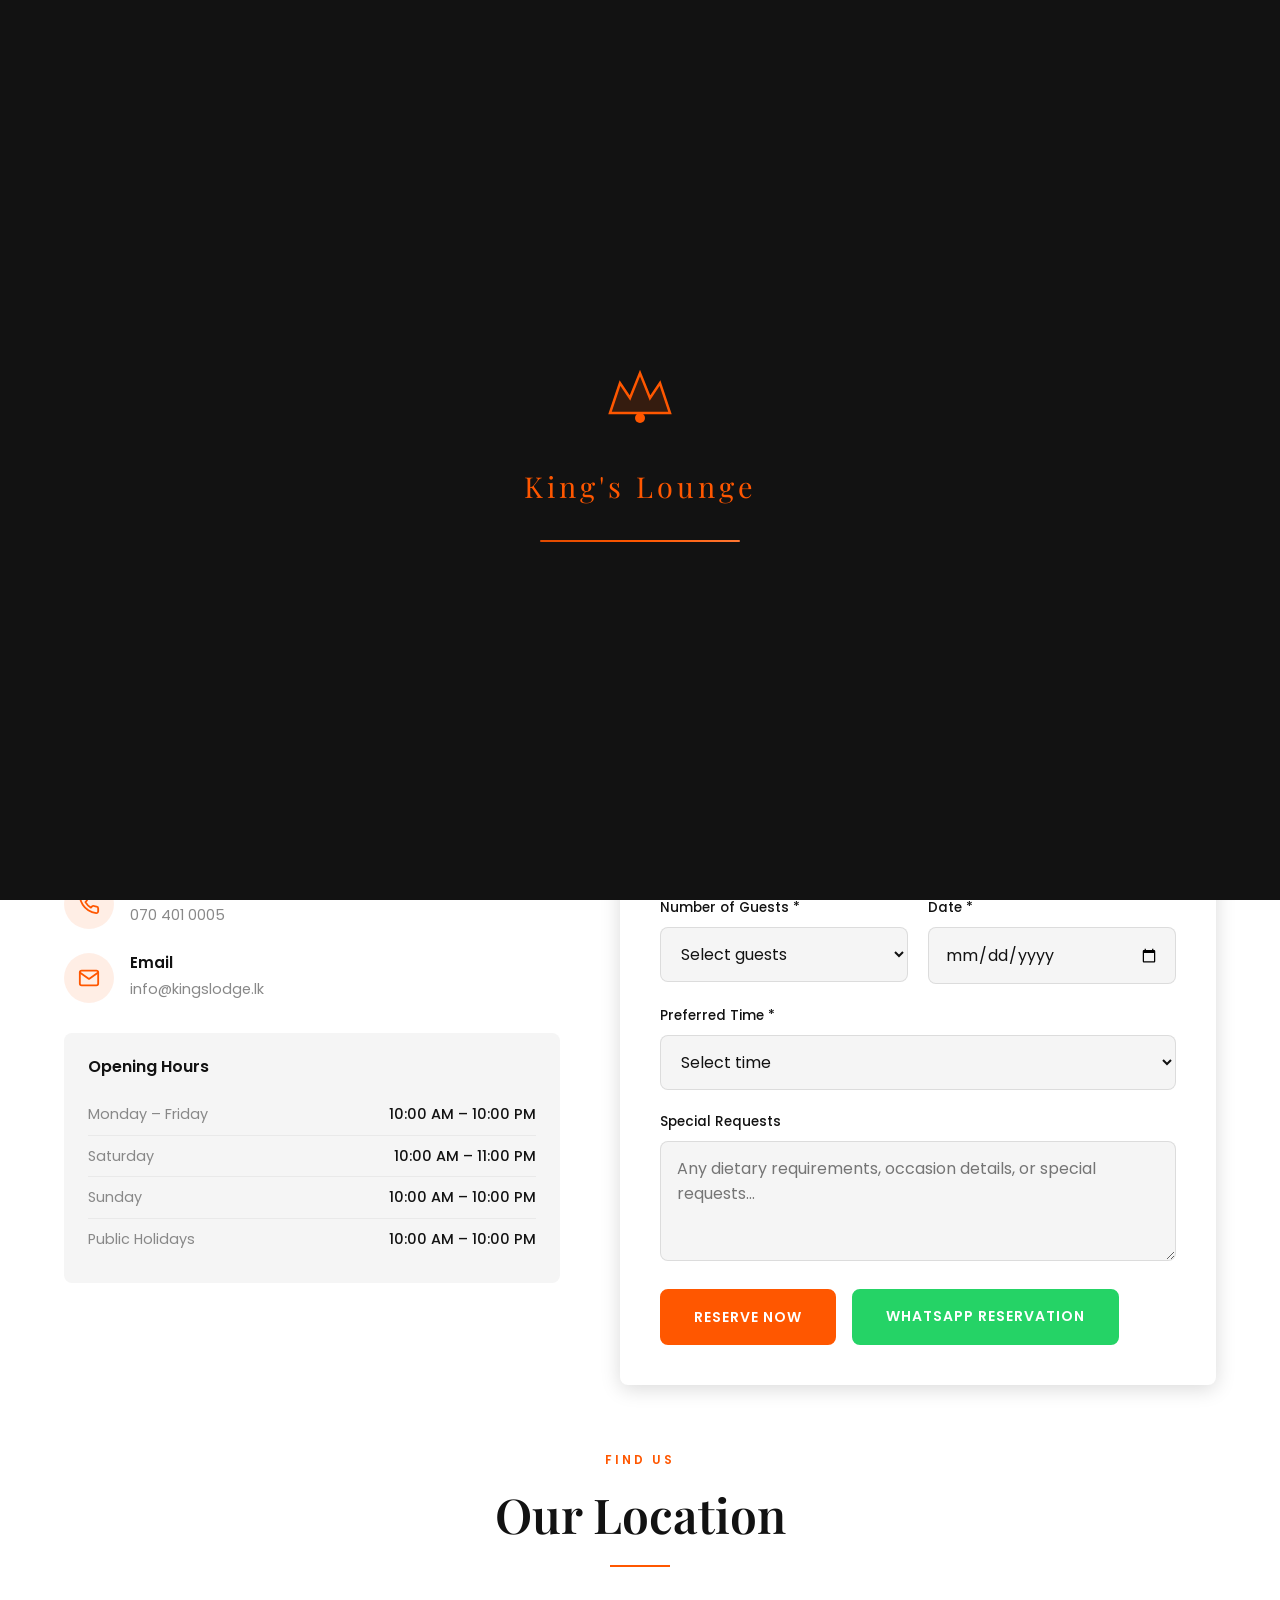
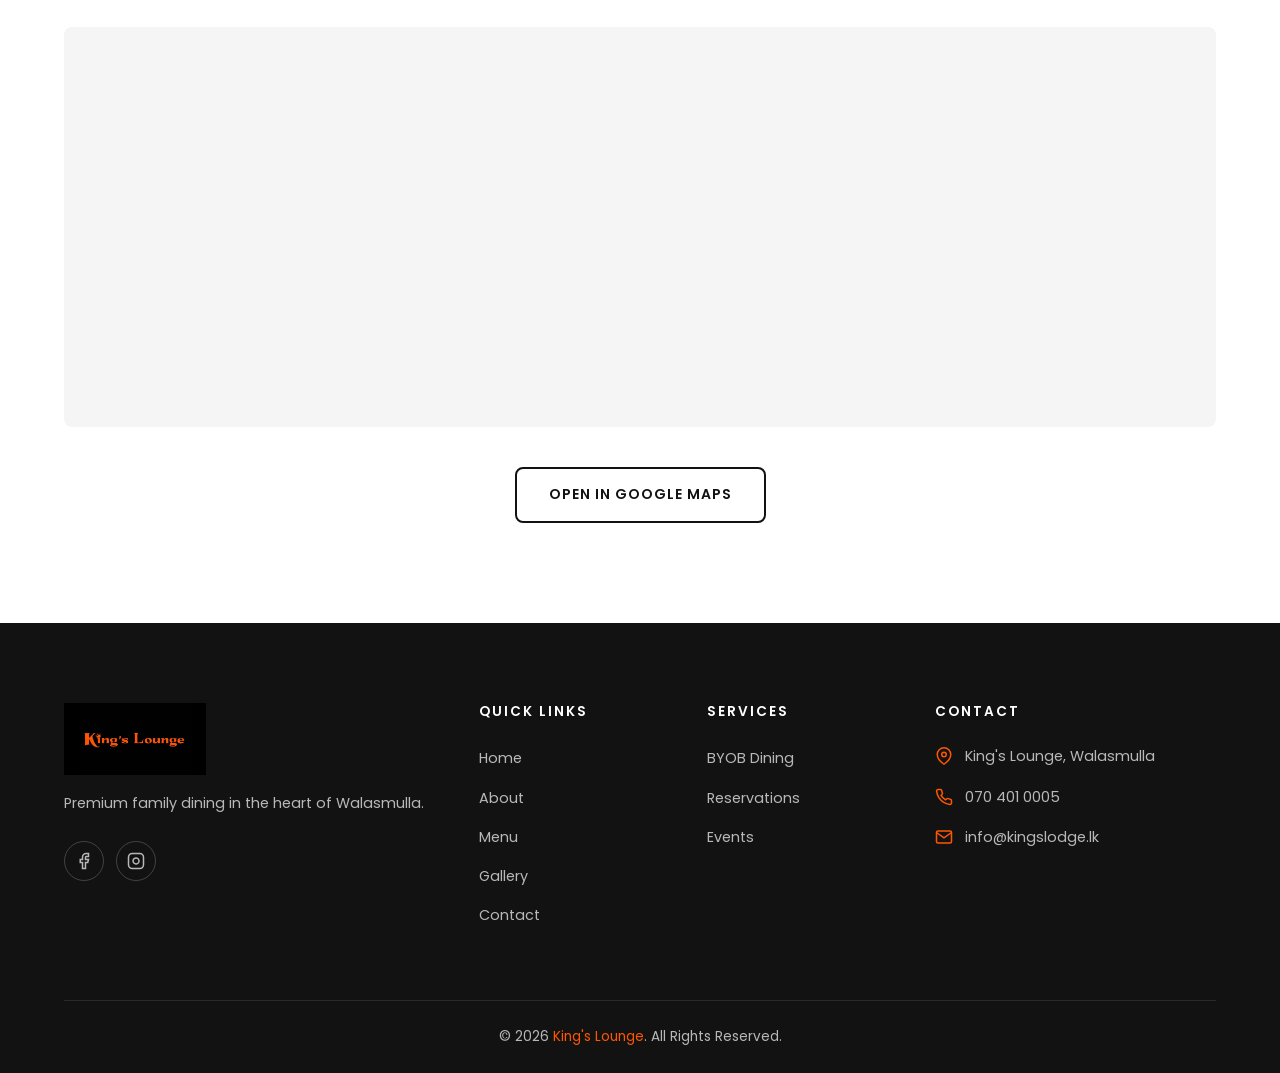
<file: contact.html>
<!DOCTYPE html>
<html lang="en">
<head>
  <meta charset="UTF-8">
  <meta name="viewport" content="width=device-width, initial-scale=1.0">
  <meta name="description" content="Contact King's Lounge in Walasmulla for reservations, events, and inquiries. Call 070 401 0005 or book online. Open daily 10 AM – 10 PM.">
  <meta property="og:title" content="Contact & Reservations | King's Lounge Walasmulla">
  <meta property="og:description" content="Reserve your table at King's Lounge. Contact us for dining, events, and BYOB experiences in Walasmulla.">
  <meta property="og:type" content="website">
  <title>Contact & Reservations | King's Lounge — Walasmulla, Sri Lanka</title>
  <link rel="preconnect" href="https://fonts.googleapis.com">
  <link rel="preconnect" href="https://fonts.gstatic.com" crossorigin>
  <link href="https://fonts.googleapis.com/css2?family=Playfair+Display:wght@400;600;700&family=Poppins:wght@300;400;500;600;700&display=swap" rel="stylesheet">
  <link rel="stylesheet" href="css/style.css">
  <link rel="stylesheet" href="css/responsive.css">
  <link rel="icon" type="image/svg+xml" href="assets/icons/favicon.svg">
</head>
<body>

  <div class="loader" aria-hidden="true">
    <div class="loader-crown"><svg viewBox="0 0 64 64" fill="none"><path d="M8 44L16 20L24 32L32 12L40 32L48 20L56 44H8Z" stroke="#FF5700" stroke-width="2" fill="rgba(255,87,0,0.15)"/><circle cx="32" cy="48" r="4" fill="#FF5700"/></svg></div>
    <p class="loader-text"><span class="brand-highlight">King's Lounge</span></p>
    <div class="loader-bar"><div class="loader-bar-fill"></div></div>
  </div>

  <div class="promo-modal" id="promo-modal" aria-hidden="true" role="dialog" aria-modal="true" aria-label="Current promotion">
    <div class="promo-modal-backdrop" data-promo-close tabindex="-1"></div>
    <div class="promo-modal-content">
      <button type="button" class="promo-modal-close" aria-label="Close promotion" data-promo-close>&times;</button>
      <img src="assets/images/promo.jpg" alt="King's Lounge promotion" class="promo-modal-image" loading="eager">
    </div>
  </div>

  <nav class="navbar scrolled" role="navigation" aria-label="Main navigation">
    <div class="container">
      <a href="index.html" class="nav-logo" aria-label="King's Lounge Home"><img src="assets/images/kigs%20lodge%20logo.png" alt="King's Lounge" class="nav-logo-img"><span class="nav-logo-text">King's <span>Lounge</span></span></a>
      <div class="nav-links">
        <a href="index.html">Home</a><a href="about.html">About</a><a href="menu.html">Menu</a><a href="gallery.html">Gallery</a><a href="contact.html" class="active">Contact</a><a href="contact.html" class="nav-cta">Reserve</a>
      </div>
      <button class="hamburger" aria-label="Toggle menu"><span></span><span></span><span></span></button>
    </div>
  </nav>

  <div class="mobile-menu"><a href="index.html">Home</a><a href="about.html">About</a><a href="menu.html">Menu</a><a href="gallery.html">Gallery</a><a href="contact.html" class="active">Contact</a><a href="contact.html">Reserve Table</a></div>

  <main>
    <header class="page-hero">
      <div class="hero-bg" style="background-image: url('https://images.unsplash.com/photo-1559339352-11d035aa65de?w=1920&q=80');"></div>
      <div class="hero-overlay"></div>
      <div class="page-hero-content">
        <h1 class="page-hero-title">Contact & Reservations</h1>
        <p class="page-hero-breadcrumb"><a href="index.html">Home</a> / Contact</p>
      </div>
    </header>

    <section class="section">
      <div class="container">
        <div class="contact-page-grid">
          <div class="contact-details reveal-left">
            <span class="section-label">Get In Touch</span>
            <h2>We'd Love to Hear From You</h2>
            <div class="gold-line left"></div>
            <p>Whether you're planning a family dinner, a special celebration, or a corporate event, our team is ready to help make your experience at <span class="brand-highlight">King's Lounge</span> unforgettable.</p>

            <div class="contact-detail-item">
              <div class="contact-detail-icon"><svg viewBox="0 0 24 24" fill="none" stroke-width="2" stroke-linecap="round" stroke-linejoin="round"><path d="M21 10c0 7-9 13-9 13s-9-6-9-13a9 9 0 0 1 18 0z"/><circle cx="12" cy="10" r="3"/></svg></div>
              <div class="contact-detail-text"><h4>Address</h4><p>King's Lounge, Walasmulla<br>Southern Province, Sri Lanka</p></div>
            </div>

            <div class="contact-detail-item">
              <div class="contact-detail-icon"><svg viewBox="0 0 24 24" fill="none" stroke-width="2" stroke-linecap="round" stroke-linejoin="round"><path d="M22 16.92v3a2 2 0 0 1-2.18 2 19.79 19.79 0 0 1-8.63-3.07 19.5 19.5 0 0 1-6-6 19.79 19.79 0 0 1-3.07-8.67A2 2 0 0 1 4.11 2h3a2 2 0 0 1 2 1.72c.127.96.361 1.903.7 2.81a2 2 0 0 1-.45 2.11L8.09 9.91a16 16 0 0 0 6 6l1.27-1.27a2 2 0 0 1 2.11-.45c.907.339 1.85.573 2.81.7A2 2 0 0 1 22 16.92z"/></svg></div>
              <div class="contact-detail-text"><h4>Phone</h4><p><a href="tel:+94704010005">070 401 0005</a></p></div>
            </div>

            <div class="contact-detail-item">
              <div class="contact-detail-icon"><svg viewBox="0 0 24 24" fill="none" stroke-width="2" stroke-linecap="round" stroke-linejoin="round"><path d="M4 4h16c1.1 0 2 .9 2 2v12c0 1.1-.9 2-2 2H4c-1.1 0-2-.9-2-2V6c0-1.1.9-2 2-2z"/><polyline points="22,6 12,13 2,6"/></svg></div>
              <div class="contact-detail-text"><h4>Email</h4><p><a href="mailto:info@kingslodge.lk">info@kingslodge.lk</a></p></div>
            </div>

            <div class="opening-hours">
              <h4>Opening Hours</h4>
              <div class="hours-row"><span>Monday – Friday</span><span>10:00 AM – 10:00 PM</span></div>
              <div class="hours-row"><span>Saturday</span><span>10:00 AM – 11:00 PM</span></div>
              <div class="hours-row"><span>Sunday</span><span>10:00 AM – 10:00 PM</span></div>
              <div class="hours-row"><span>Public Holidays</span><span>10:00 AM – 10:00 PM</span></div>
            </div>
          </div>

          <div class="contact-form-wrapper reveal-right">
            <h3>Make a Reservation</h3>
            <p>Fill in the details below and we'll confirm your booking shortly.</p>

            <div class="form-success" role="alert">Thank you! Your reservation request has been received. We'll contact you shortly to confirm.</div>

            <form id="reservation-form" novalidate>
              <div class="form-row">
                <div class="form-group">
                  <label for="name">Full Name *</label>
                  <input type="text" id="name" name="name" required placeholder="Your full name" autocomplete="name">
                </div>
                <div class="form-group">
                  <label for="phone">Phone Number *</label>
                  <input type="tel" id="phone" name="phone" required placeholder="070 401 0005" autocomplete="tel">
                </div>
              </div>
              <div class="form-group">
                <label for="email">Email Address *</label>
                <input type="email" id="email" name="email" required placeholder="your@email.com" autocomplete="email">
              </div>
              <div class="form-row">
                <div class="form-group">
                  <label for="guests">Number of Guests *</label>
                  <select id="guests" name="guests" required>
                    <option value="">Select guests</option>
                    <option value="1">1 Guest</option>
                    <option value="2">2 Guests</option>
                    <option value="3">3 Guests</option>
                    <option value="4">4 Guests</option>
                    <option value="5">5 Guests</option>
                    <option value="6">6 Guests</option>
                    <option value="7">7 Guests</option>
                    <option value="8">8 Guests</option>
                    <option value="8+">8+ Guests (Event)</option>
                  </select>
                </div>
                <div class="form-group">
                  <label for="date">Date *</label>
                  <input type="date" id="date" name="date" required>
                </div>
              </div>
              <div class="form-group">
                <label for="time">Preferred Time *</label>
                <select id="time" name="time" required>
                  <option value="">Select time</option>
                  <option value="10:30 AM">10:30 AM</option>
                  <option value="12:00 PM">12:00 PM</option>
                  <option value="01:00 PM">01:00 PM</option>
                  <option value="02:00 PM">02:00 PM</option>
                  <option value="06:00 PM">06:00 PM</option>
                  <option value="07:00 PM">07:00 PM</option>
                  <option value="08:00 PM">08:00 PM</option>
                  <option value="09:00 PM">09:00 PM</option>
                </select>
              </div>
              <div class="form-group">
                <label for="message">Special Requests</label>
                <textarea id="message" name="message" placeholder="Any dietary requirements, occasion details, or special requests..."></textarea>
              </div>
              <div class="form-buttons">
                <button type="submit" class="btn btn-primary">Reserve Now</button>
                <a href="#" class="btn btn-whatsapp btn-whatsapp-submit whatsapp-reserve-btn" target="_blank" rel="noopener noreferrer">WhatsApp Reservation</a>
              </div>
            </form>
          </div>
        </div>

        <!-- Map -->
        <div class="map-section reveal">
          <div class="section-header">
            <span class="section-label">Find Us</span>
            <h2 class="section-title">Our Location</h2>
            <div class="gold-line"></div>
          </div>
          <div class="map-container">
            <iframe
              src="https://maps.google.com/maps?q=6.1578038,80.7050714&hl=en&z=16&output=embed"
              title="King's Lounge location on Google Maps"
              loading="lazy"
              referrerpolicy="no-referrer-when-downgrade"
              allowfullscreen>
            </iframe>
          </div>
          <p class="text-center mt-40">
            <a href="https://maps.app.goo.gl/mCuZmek6pZs686do9" class="btn btn-outline-dark" target="_blank" rel="noopener noreferrer">Open in Google Maps</a>
          </p>
        </div>
      </div>
    </section>
  </main>

  <footer class="footer">
    <div class="container">
      <div class="footer-grid">
        <div class="footer-brand"><img src="assets/images/kigs%20lodge%20logo.png" alt="King's Lounge" class="footer-logo-img" width="160" height="56"><p>Premium family dining in the heart of Walasmulla.</p><div class="footer-social"><a href="#" aria-label="Facebook"><svg viewBox="0 0 24 24" stroke-width="2"><path d="M18 2h-3a5 5 0 0 0-5 5v3H7v4h3v8h4v-8h3l1-4h-4V7a1 1 0 0 1 1-1h3z"/></svg></a><a href="#" aria-label="Instagram"><svg viewBox="0 0 24 24" stroke-width="2"><rect x="2" y="2" width="20" height="20" rx="5" ry="5"/><path d="M16 11.37A4 4 0 1 1 12.63 8 4 4 0 0 1 16 11.37z"/></svg></a></div></div>
        <div><h4>Quick Links</h4><ul class="footer-links"><li><a href="index.html">Home</a></li><li><a href="about.html">About</a></li><li><a href="menu.html">Menu</a></li><li><a href="gallery.html">Gallery</a></li><li><a href="contact.html">Contact</a></li></ul></div>
        <div><h4>Services</h4><ul class="footer-links"><li><a href="index.html#byob">BYOB Dining</a></li><li><a href="contact.html">Reservations</a></li><li><a href="contact.html">Events</a></li></ul></div>
        <div><h4>Contact</h4><ul class="footer-contact"><li><svg viewBox="0 0 24 24" fill="none" stroke-width="2"><path d="M21 10c0 7-9 13-9 13s-9-6-9-13a9 9 0 0 1 18 0z"/><circle cx="12" cy="10" r="3"/></svg>King's Lounge, Walasmulla</li><li><svg viewBox="0 0 24 24" fill="none" stroke-width="2"><path d="M22 16.92v3a2 2 0 0 1-2.18 2 19.79 19.79 0 0 1-8.63-3.07 19.5 19.5 0 0 1-6-6 19.79 19.79 0 0 1-3.07-8.67A2 2 0 0 1 4.11 2h3a2 2 0 0 1 2 1.72c.127.96.361 1.903.7 2.81a2 2 0 0 1-.45 2.11L8.09 9.91a16 16 0 0 0 6 6l1.27-1.27a2 2 0 0 1 2.11-.45c.907.339 1.85.573 2.81.7A2 2 0 0 1 22 16.92z"/></svg>070 401 0005</li><li><svg viewBox="0 0 24 24" fill="none" stroke-width="2"><path d="M4 4h16c1.1 0 2 .9 2 2v12c0 1.1-.9 2-2 2H4c-1.1 0-2-.9-2-2V6c0-1.1.9-2 2-2z"/><polyline points="22,6 12,13 2,6"/></svg>info@kingslodge.lk</li></ul></div>
      </div>
      <div class="footer-bottom"><p>&copy; 2026 <span class="brand-highlight">King's Lounge</span>. All Rights Reserved.</p></div>
    </div>
  </footer>

  <button class="back-to-top" aria-label="Back to top"><svg viewBox="0 0 24 24" fill="none" stroke-width="2"><polyline points="18 15 12 9 6 15"/></svg></button>
  <a href="https://wa.me/94704010005?text=Hello%20King's%20Lounge!%20I'd%20like%20to%20make%20a%20reservation." class="whatsapp-float" target="_blank" rel="noopener noreferrer" aria-label="WhatsApp"><svg viewBox="0 0 24 24"><path d="M17.472 14.382c-.297-.149-1.758-.867-2.03-.967-.273-.099-.471-.148-.67.15-.197.297-.767.966-.94 1.164-.173.199-.347.223-.644.075-.297-.15-1.255-.463-2.39-1.475-.883-.788-1.48-1.761-1.653-2.059-.173-.297-.018-.458.13-.606.134-.133.298-.347.446-.52.149-.174.198-.298.298-.497.099-.198.05-.371-.025-.52-.075-.149-.669-1.612-.916-2.207-.242-.579-.487-.5-.669-.51-.173-.008-.371-.01-.57-.01-.198 0-.52.074-.792.372-.272.297-1.04 1.016-1.04 2.479 0 1.462 1.065 2.875 1.213 3.074.149.198 2.096 3.2 5.077 4.487.709.306 1.262.489 1.694.625.712.227 1.36.195 1.871.118.571-.085 1.758-.719 2.006-1.413.248-.694.248-1.289.173-1.413-.074-.124-.272-.198-.57-.347m-5.421 7.403h-.004a9.87 9.87 0 01-5.031-1.378l-.361-.214-3.741.982.998-3.648-.235-.374a9.86 9.86 0 01-1.51-5.26c.001-5.45 4.436-9.884 9.888-9.884 2.64 0 5.122 1.03 6.988 2.898a9.825 9.825 0 012.893 6.994c-.003 5.45-4.435 9.884-9.884 9.884m8.413-18.297A11.815 11.815 0 0012.05 0C5.495 0 .16 5.335.157 11.892c0 2.096.547 4.142 1.588 5.945L.057 24l6.305-1.654a11.882 11.882 0 005.683 1.448h.005c6.554 0 11.89-5.335 11.893-11.893a11.821 11.821 0 00-3.48-8.413z"/></svg></a>

  <script src="js/main.js" defer></script>
</body>
</html>
</file>
<file: css/style.css>
/* ============================================
   King's Lounge — Main Stylesheet
   Premium Restaurant Website
   ============================================ */

/* --- CSS Variables --- */
:root {
  --color-charcoal: #121212;
  --color-orange: #FF5700;
  --color-orange-light: #FF7733;
  --color-orange-dark: #E04A00;
  --color-gold: var(--color-orange);
  --color-gold-light: var(--color-orange-light);
  --color-gold-dark: var(--color-orange-dark);
  --color-white: #FFFFFF;
  --color-light-gray: #F5F5F5;
  --color-gray: #888888;
  --color-gray-dark: #2A2A2A;
  --color-overlay: rgba(18, 18, 18, 0.75);

  --font-heading: 'Playfair Display', Georgia, serif;
  --font-body: 'Poppins', sans-serif;

  --transition: 0.3s cubic-bezier(0.4, 0, 0.2, 1);
  --transition-slow: 0.6s cubic-bezier(0.4, 0, 0.2, 1);

  --shadow-sm: 0 2px 8px rgba(0, 0, 0, 0.1);
  --shadow-md: 0 4px 20px rgba(0, 0, 0, 0.15);
  --shadow-lg: 0 8px 40px rgba(0, 0, 0, 0.25);
  --shadow-gold: 0 4px 20px rgba(255, 87, 0, 0.35);

  --nav-height: 80px;
  --section-padding: 100px;
  --container-max: 1200px;
  --border-radius: 8px;
}

/* --- Reset & Base --- */
*,
*::before,
*::after {
  margin: 0;
  padding: 0;
  box-sizing: border-box;
}

html {
  scroll-behavior: smooth;
  font-size: 16px;
}

body {
  font-family: var(--font-body);
  font-weight: 400;
  line-height: 1.7;
  color: var(--color-charcoal);
  background-color: var(--color-white);
  overflow-x: hidden;
  -webkit-font-smoothing: antialiased;
}

body.no-scroll {
  overflow: hidden;
}

img {
  max-width: 100%;
  height: auto;
  display: block;
}

a {
  text-decoration: none;
  color: inherit;
  transition: color var(--transition);
}

ul {
  list-style: none;
}

button {
  cursor: pointer;
  border: none;
  background: none;
  font-family: inherit;
}

input,
textarea,
select {
  font-family: inherit;
  font-size: inherit;
}

h1, h2, h3, h4, h5, h6 {
  font-family: var(--font-heading);
  font-weight: 600;
  line-height: 1.3;
}

.container {
  width: 100%;
  max-width: var(--container-max);
  margin: 0 auto;
  padding: 0 24px;
}

.section {
  padding: var(--section-padding) 0;
}

.section-header {
  text-align: center;
  margin-bottom: 60px;
}

.section-label {
  display: inline-block;
  font-size: 0.75rem;
  font-weight: 600;
  letter-spacing: 3px;
  text-transform: uppercase;
  color: var(--color-gold);
  margin-bottom: 12px;
}

.section-title {
  font-size: clamp(2rem, 4vw, 3rem);
  color: var(--color-charcoal);
  margin-bottom: 16px;
}

.section-title.light {
  color: var(--color-white);
}

.section-subtitle {
  font-size: 1.05rem;
  color: var(--color-gray);
  max-width: 600px;
  margin: 0 auto;
}

.section-subtitle.light {
  color: rgba(255, 255, 255, 0.7);
}

.gold-line {
  width: 60px;
  height: 2px;
  background: var(--color-gold);
  margin: 20px auto;
}

.gold-line.left {
  margin: 20px 0;
}

/* --- Buttons --- */
.btn {
  display: inline-flex;
  align-items: center;
  justify-content: center;
  gap: 8px;
  padding: 14px 32px;
  font-size: 0.875rem;
  font-weight: 600;
  letter-spacing: 1px;
  text-transform: uppercase;
  border-radius: var(--border-radius);
  transition: all var(--transition);
  cursor: pointer;
  border: 2px solid transparent;
}

.btn-primary {
  background: var(--color-orange);
  color: var(--color-white);
  border-color: var(--color-orange);
}

.btn-primary:hover {
  background: var(--color-orange-light);
  border-color: var(--color-orange-light);
  transform: translateY(-2px);
  box-shadow: var(--shadow-gold);
}

.btn-outline {
  background: transparent;
  color: var(--color-white);
  border-color: var(--color-white);
}

.btn-outline:hover {
  background: var(--color-white);
  color: var(--color-charcoal);
  transform: translateY(-2px);
}

.btn-outline-dark {
  background: transparent;
  color: var(--color-charcoal);
  border-color: var(--color-charcoal);
}

.btn-outline-dark:hover {
  background: var(--color-charcoal);
  color: var(--color-white);
  transform: translateY(-2px);
}

.btn-whatsapp {
  background: #25D366;
  color: var(--color-white);
  border-color: #25D366;
}

.btn-whatsapp:hover {
  background: #1EBE5A;
  border-color: #1EBE5A;
  transform: translateY(-2px);
  box-shadow: 0 4px 20px rgba(37, 211, 102, 0.4);
}

.btn-group {
  display: flex;
  flex-wrap: wrap;
  gap: 16px;
  justify-content: center;
}

/* --- Loading Screen --- */
.loader {
  position: fixed;
  inset: 0;
  z-index: 10000;
  background: var(--color-charcoal);
  display: flex;
  flex-direction: column;
  align-items: center;
  justify-content: center;
  transition: opacity 0.8s ease, visibility 0.8s ease;
}

.loader.hidden {
  opacity: 0;
  visibility: hidden;
  pointer-events: none;
}

.loader-crown {
  width: 80px;
  height: 80px;
  margin-bottom: 24px;
  animation: crownPulse 2s ease-in-out infinite;
}

.loader-crown svg {
  width: 100%;
  height: 100%;
}

.loader-text {
  font-family: var(--font-heading);
  font-size: 1.8rem;
  color: var(--color-gold);
  letter-spacing: 4px;
  animation: fadeInUp 1s ease forwards;
}

.loader-bar {
  width: 200px;
  height: 2px;
  background: var(--color-gray-dark);
  margin-top: 30px;
  border-radius: 2px;
  overflow: hidden;
}

.loader-bar-fill {
  height: 100%;
  width: 0;
  background: linear-gradient(90deg, var(--color-gold-dark), var(--color-gold), var(--color-gold-light));
  animation: loadBar 2s ease forwards;
}

@keyframes crownPulse {
  0%, 100% { transform: scale(1); opacity: 1; }
  50% { transform: scale(1.1); opacity: 0.8; }
}

@keyframes loadBar {
  to { width: 100%; }
}

@keyframes fadeInUp {
  from { opacity: 0; transform: translateY(20px); }
  to { opacity: 1; transform: translateY(0); }
}

/* --- Navigation --- */
.navbar {
  position: fixed;
  top: 0;
  left: 0;
  width: 100%;
  height: var(--nav-height);
  z-index: 1000;
  display: flex;
  align-items: center;
  transition: background var(--transition), box-shadow var(--transition), backdrop-filter var(--transition);
}

.navbar.transparent {
  background: transparent;
}

.navbar.scrolled {
  background: rgba(18, 18, 18, 0.95);
  backdrop-filter: blur(10px);
  box-shadow: var(--shadow-md);
}

.navbar .container {
  display: flex;
  align-items: center;
  justify-content: space-between;
}

.nav-logo {
  display: flex;
  align-items: center;
  gap: 12px;
  z-index: 1001;
}

.nav-logo-icon,
.nav-logo-img {
  height: 44px;
  width: auto;
  max-width: 200px;
  object-fit: contain;
  flex-shrink: 0;
}

.nav-logo .nav-logo-img + .nav-logo-text {
  display: none;
}

.footer-logo-img {
  height: 72px;
  width: auto;
  max-width: 260px;
  object-fit: contain;
  margin-bottom: 16px;
  display: block;
}

.nav-logo-text {
  font-family: var(--font-heading);
  font-size: 1.4rem;
  font-weight: 700;
  color: var(--color-white);
  letter-spacing: 1px;
}

.nav-logo-text span {
  color: var(--color-gold);
}

.nav-links {
  display: flex;
  align-items: center;
  gap: 36px;
}

.nav-links a {
  font-size: 0.85rem;
  font-weight: 500;
  letter-spacing: 1px;
  text-transform: uppercase;
  color: rgba(255, 255, 255, 0.85);
  position: relative;
  padding: 4px 0;
}

.nav-links a::after {
  content: '';
  position: absolute;
  bottom: 0;
  left: 0;
  width: 0;
  height: 2px;
  background: var(--color-gold);
  transition: width var(--transition);
}

.nav-links a:hover,
.nav-links a.active {
  color: var(--color-gold);
}

.nav-links a:hover::after,
.nav-links a.active::after {
  width: 100%;
}

.nav-cta {
  padding: 10px 24px !important;
  background: var(--color-orange);
  color: var(--color-white) !important;
  border-radius: var(--border-radius);
  font-weight: 600 !important;
}

.nav-cta::after {
  display: none !important;
}

.nav-cta:hover {
  background: var(--color-orange-light) !important;
  color: var(--color-white) !important;
}

/* Hamburger */
.hamburger {
  display: none;
  flex-direction: column;
  justify-content: center;
  gap: 6px;
  width: 32px;
  height: 32px;
  z-index: 1001;
  cursor: pointer;
}

.hamburger span {
  display: block;
  width: 100%;
  height: 2px;
  background: var(--color-white);
  transition: all var(--transition);
  transform-origin: center;
}

.hamburger.active span:nth-child(1) {
  transform: translateY(8px) rotate(45deg);
}

.hamburger.active span:nth-child(2) {
  opacity: 0;
  transform: scaleX(0);
}

.hamburger.active span:nth-child(3) {
  transform: translateY(-8px) rotate(-45deg);
}

/* Mobile Menu */
.mobile-menu {
  position: fixed;
  inset: 0;
  background: rgba(18, 18, 18, 0.98);
  z-index: 999;
  display: flex;
  flex-direction: column;
  align-items: center;
  justify-content: center;
  gap: 32px;
  opacity: 0;
  visibility: hidden;
  transition: opacity var(--transition-slow), visibility var(--transition-slow);
}

.mobile-menu.open {
  opacity: 1;
  visibility: visible;
}

.mobile-menu a {
  font-family: var(--font-heading);
  font-size: 1.8rem;
  color: var(--color-white);
  transition: color var(--transition);
}

.mobile-menu a:hover,
.mobile-menu a.active {
  color: var(--color-gold);
}

/* --- Hero --- */
.hero {
  position: relative;
  height: 100vh;
  min-height: 600px;
  display: flex;
  align-items: center;
  justify-content: center;
  text-align: center;
  overflow: hidden;
}

.hero-bg {
  position: absolute;
  inset: 0;
  background-size: cover;
  background-position: center;
  background-repeat: no-repeat;
  transform: scale(1.05);
  animation: heroZoom 20s ease-in-out infinite alternate;
}

.hero-overlay {
  position: absolute;
  inset: 0;
  background: linear-gradient(
    to bottom,
    rgba(18, 18, 18, 0.6) 0%,
    rgba(18, 18, 18, 0.75) 50%,
    rgba(18, 18, 18, 0.85) 100%
  );
}

.hero-content {
  position: relative;
  z-index: 2;
  max-width: 800px;
  padding: 0 24px;
}

.hero-label {
  font-size: 0.8rem;
  font-weight: 600;
  letter-spacing: 4px;
  text-transform: uppercase;
  color: var(--color-gold);
  margin-bottom: 20px;
  opacity: 0;
  animation: fadeInUp 1s ease 0.3s forwards;
}

.hero-title {
  font-size: clamp(3rem, 8vw, 5.5rem);
  color: var(--color-white);
  margin-bottom: 16px;
  opacity: 0;
  animation: fadeInUp 1s ease 0.5s forwards;
}

.hero-title .brand-highlight {
  color: var(--color-orange);
}

.brand-highlight {
  color: var(--color-orange);
}

.section-title .brand-highlight {
  color: var(--color-orange);
}

.reservation-banner h2 .brand-highlight,
.page-hero-title .brand-highlight {
  color: var(--color-orange);
}

.footer-bottom .brand-highlight {
  color: var(--color-orange);
}

.loader-text .brand-highlight {
  color: var(--color-orange);
}

.hero-tagline {
  font-size: clamp(1rem, 2.5vw, 1.3rem);
  color: rgba(255, 255, 255, 0.85);
  font-weight: 300;
  margin-bottom: 40px;
  opacity: 0;
  animation: fadeInUp 1s ease 0.7s forwards;
}

.hero-buttons {
  opacity: 0;
  animation: fadeInUp 1s ease 0.9s forwards;
}

.hero-scroll {
  position: absolute;
  bottom: 40px;
  left: 50%;
  transform: translateX(-50%);
  z-index: 2;
  display: flex;
  flex-direction: column;
  align-items: center;
  gap: 8px;
  color: rgba(255, 255, 255, 0.6);
  font-size: 0.75rem;
  letter-spacing: 2px;
  text-transform: uppercase;
  animation: bounce 2s ease infinite;
}

.hero-scroll-line {
  width: 1px;
  height: 40px;
  background: linear-gradient(to bottom, var(--color-gold), transparent);
}

@keyframes heroZoom {
  from { transform: scale(1.05); }
  to { transform: scale(1.15); }
}

@keyframes bounce {
  0%, 100% { transform: translateX(-50%) translateY(0); }
  50% { transform: translateX(-50%) translateY(8px); }
}

/* --- Page Hero (Inner Pages) --- */
.page-hero {
  position: relative;
  height: 50vh;
  min-height: 400px;
  display: flex;
  align-items: center;
  justify-content: center;
  text-align: center;
  margin-top: 0;
}

.page-hero .hero-bg {
  animation: none;
  transform: scale(1);
}

.page-hero-content {
  position: relative;
  z-index: 2;
}

.page-hero-title {
  font-size: clamp(2.5rem, 5vw, 4rem);
  color: var(--color-white);
  margin-bottom: 12px;
}

.page-hero-breadcrumb {
  font-size: 0.85rem;
  color: rgba(255, 255, 255, 0.7);
}

.page-hero-breadcrumb a {
  color: var(--color-gold);
}

.page-hero-breadcrumb a:hover {
  text-decoration: underline;
}

/* --- Scroll Reveal --- */
.reveal {
  opacity: 0;
  transform: translateY(40px);
  transition: opacity 0.8s ease, transform 0.8s ease;
}

.reveal.visible {
  opacity: 1;
  transform: translateY(0);
}

.reveal-left {
  opacity: 0;
  transform: translateX(-40px);
  transition: opacity 0.8s ease, transform 0.8s ease;
}

.reveal-left.visible {
  opacity: 1;
  transform: translateX(0);
}

.reveal-right {
  opacity: 0;
  transform: translateX(40px);
  transition: opacity 0.8s ease, transform 0.8s ease;
}

.reveal-right.visible {
  opacity: 1;
  transform: translateX(0);
}

.reveal-delay-1 { transition-delay: 0.1s; }
.reveal-delay-2 { transition-delay: 0.2s; }
.reveal-delay-3 { transition-delay: 0.3s; }
.reveal-delay-4 { transition-delay: 0.4s; }

/* --- About Preview --- */
.about-preview {
  background: var(--color-white);
}

.about-grid {
  display: grid;
  grid-template-columns: 1fr 1fr;
  gap: 60px;
  align-items: center;
}

.about-image-wrapper {
  position: relative;
}

.about-image {
  border-radius: var(--border-radius);
  overflow: hidden;
  box-shadow: var(--shadow-lg);
}

.about-image img {
  width: 100%;
  height: 500px;
  object-fit: cover;
  transition: transform var(--transition-slow);
}

.about-image:hover img {
  transform: scale(1.05);
}

.about-image-accent {
  position: absolute;
  bottom: -20px;
  right: -20px;
  width: 200px;
  height: 200px;
  border: 3px solid var(--color-gold);
  border-radius: var(--border-radius);
  z-index: -1;
}

.about-content h2 {
  font-size: clamp(2rem, 3.5vw, 2.8rem);
  margin-bottom: 20px;
}

.about-content p {
  color: var(--color-gray);
  margin-bottom: 16px;
}

.about-features {
  display: grid;
  grid-template-columns: 1fr 1fr;
  gap: 20px;
  margin-top: 30px;
}

.about-feature {
  display: flex;
  align-items: center;
  gap: 12px;
}

.about-feature-icon {
  width: 48px;
  height: 48px;
  background: rgba(255, 87, 0, 0.1);
  border-radius: 50%;
  display: flex;
  align-items: center;
  justify-content: center;
  flex-shrink: 0;
}

.about-feature-icon svg {
  width: 22px;
  height: 22px;
  stroke: var(--color-gold);
}

.about-feature span {
  font-size: 0.9rem;
  font-weight: 500;
}

/* --- Why Choose Us --- */
.why-choose {
  background: var(--color-light-gray);
}

.features-grid {
  display: grid;
  grid-template-columns: repeat(3, 1fr);
  gap: 30px;
}

.feature-card {
  background: var(--color-white);
  padding: 40px 30px;
  border-radius: var(--border-radius);
  text-align: center;
  transition: transform var(--transition), box-shadow var(--transition);
  border: 1px solid transparent;
}

.feature-card:hover {
  transform: translateY(-8px);
  box-shadow: var(--shadow-md);
  border-color: rgba(255, 87, 0, 0.2);
}

.feature-icon {
  width: 70px;
  height: 70px;
  margin: 0 auto 24px;
  background: linear-gradient(135deg, rgba(255, 87, 0, 0.15), rgba(255, 87, 0, 0.05));
  border-radius: 50%;
  display: flex;
  align-items: center;
  justify-content: center;
}

.feature-icon svg {
  width: 32px;
  height: 32px;
  stroke: var(--color-gold);
}

.feature-card h3 {
  font-size: 1.3rem;
  margin-bottom: 12px;
}

.feature-card p {
  font-size: 0.9rem;
  color: var(--color-gray);
}

/* --- Featured Dishes --- */
.featured-dishes {
  background: var(--color-white);
}

.dishes-grid {
  display: grid;
  grid-template-columns: repeat(3, 1fr);
  gap: 30px;
}

.dish-card {
  border-radius: var(--border-radius);
  overflow: hidden;
  background: var(--color-white);
  box-shadow: var(--shadow-sm);
  transition: transform var(--transition), box-shadow var(--transition);
}

.dish-card:hover {
  transform: translateY(-8px);
  box-shadow: var(--shadow-lg);
}

.dish-image {
  position: relative;
  overflow: hidden;
  height: 260px;
}

.dish-image img {
  width: 100%;
  height: 100%;
  object-fit: cover;
  transition: transform var(--transition-slow);
}

.dish-card:hover .dish-image img {
  transform: scale(1.1);
}

.dish-badge {
  position: absolute;
  top: 16px;
  left: 16px;
  background: var(--color-orange);
  color: var(--color-white);
  font-size: 0.7rem;
  font-weight: 700;
  letter-spacing: 1px;
  text-transform: uppercase;
  padding: 6px 14px;
  border-radius: 20px;
}

.dish-info {
  padding: 24px;
}

.dish-info h3 {
  font-size: 1.2rem;
  margin-bottom: 8px;
}

.dish-info p {
  font-size: 0.85rem;
  color: var(--color-gray);
  margin-bottom: 12px;
}

.dish-price {
  font-family: var(--font-heading);
  font-size: 1.3rem;
  color: var(--color-gold);
  font-weight: 700;
}

/* --- BYOB Section --- */
.byob-section {
  background: var(--color-charcoal);
  position: relative;
  overflow: hidden;
}

.byob-section::before {
  content: '';
  position: absolute;
  top: -50%;
  right: -20%;
  width: 600px;
  height: 600px;
  background: radial-gradient(circle, rgba(255, 87, 0, 0.08) 0%, transparent 70%);
  pointer-events: none;
}

.byob-grid {
  display: grid;
  grid-template-columns: 1fr 1fr;
  gap: 60px;
  align-items: center;
}

.byob-content .section-title {
  color: var(--color-white);
}

.byob-content p {
  color: rgba(255, 255, 255, 0.7);
  margin-bottom: 16px;
}

.byob-features {
  display: grid;
  grid-template-columns: 1fr 1fr;
  gap: 24px;
  margin-top: 30px;
}

.byob-feature {
  display: flex;
  gap: 16px;
  align-items: flex-start;
}

.byob-feature-icon {
  width: 50px;
  height: 50px;
  background: rgba(255, 87, 0, 0.15);
  border-radius: var(--border-radius);
  display: flex;
  align-items: center;
  justify-content: center;
  flex-shrink: 0;
}

.byob-feature-icon svg {
  width: 24px;
  height: 24px;
  stroke: var(--color-gold);
}

.byob-feature h4 {
  color: var(--color-white);
  font-family: var(--font-body);
  font-size: 0.95rem;
  font-weight: 600;
  margin-bottom: 4px;
}

.byob-feature p {
  font-size: 0.8rem;
  margin-bottom: 0;
}

.byob-image {
  border-radius: var(--border-radius);
  overflow: hidden;
  box-shadow: var(--shadow-lg);
}

.byob-image img {
  width: 100%;
  height: 450px;
  object-fit: cover;
}

/* --- Statistics --- */
.stats-section {
  background: linear-gradient(135deg, var(--color-charcoal) 0%, #1a1a1a 100%);
  padding: 80px 0;
  position: relative;
}

.stats-section::after {
  content: '';
  position: absolute;
  bottom: 0;
  left: 0;
  right: 0;
  height: 3px;
  background: linear-gradient(90deg, transparent, var(--color-gold), transparent);
}

.stats-grid {
  display: grid;
  grid-template-columns: repeat(4, 1fr);
  gap: 40px;
  text-align: center;
}

.stat-item {
  padding: 20px;
}

.stat-number {
  font-family: var(--font-heading);
  font-size: clamp(2.5rem, 4vw, 3.5rem);
  color: var(--color-gold);
  font-weight: 700;
  line-height: 1;
  margin-bottom: 8px;
}

.stat-number span {
  font-size: 0.6em;
}

.stat-label {
  font-size: 0.85rem;
  color: rgba(255, 255, 255, 0.7);
  letter-spacing: 1px;
  text-transform: uppercase;
}

/* --- Gallery Preview --- */
.gallery-preview {
  background: var(--color-light-gray);
}

.gallery-grid-preview {
  display: grid;
  grid-template-columns: repeat(4, 1fr);
  grid-template-rows: repeat(2, 250px);
  gap: 16px;
}

.gallery-item-preview {
  position: relative;
  overflow: hidden;
  border-radius: var(--border-radius);
  cursor: pointer;
}

.gallery-item-preview:first-child {
  grid-row: span 2;
}

.gallery-item-preview img {
  width: 100%;
  height: 100%;
  object-fit: cover;
  transition: transform var(--transition-slow);
}

.gallery-item-preview:hover img {
  transform: scale(1.1);
}

.gallery-item-overlay {
  position: absolute;
  inset: 0;
  background: rgba(18, 18, 18, 0);
  display: flex;
  align-items: center;
  justify-content: center;
  transition: background var(--transition);
}

.gallery-item-preview:hover .gallery-item-overlay {
  background: rgba(18, 18, 18, 0.5);
}

.gallery-item-overlay svg {
  width: 40px;
  height: 40px;
  stroke: var(--color-white);
  opacity: 0;
  transform: scale(0.5);
  transition: all var(--transition);
}

.gallery-item-preview:hover .gallery-item-overlay svg {
  opacity: 1;
  transform: scale(1);
}

/* --- Testimonials --- */
.testimonials {
  background: var(--color-white);
  overflow: hidden;
}

.testimonial-slider {
  position: relative;
  max-width: 800px;
  margin: 0 auto;
  overflow: hidden;
}

.testimonial-track {
  display: flex;
  transition: transform 0.6s cubic-bezier(0.4, 0, 0.2, 1);
}

.testimonial-slide {
  min-width: 100%;
  padding: 20px 40px;
  text-align: center;
}

.testimonial-quote {
  font-family: var(--font-heading);
  font-size: 1.5rem;
  font-style: italic;
  color: var(--color-charcoal);
  line-height: 1.6;
  margin-bottom: 30px;
  position: relative;
}

.testimonial-quote::before {
  content: '\201C';
  font-size: 4rem;
  color: var(--color-gold);
  opacity: 0.3;
  position: absolute;
  top: -30px;
  left: 50%;
  transform: translateX(-50%);
  line-height: 1;
}

.testimonial-author {
  display: flex;
  align-items: center;
  justify-content: center;
  gap: 16px;
}

.testimonial-avatar {
  width: 56px;
  height: 56px;
  border-radius: 50%;
  overflow: hidden;
  border: 2px solid var(--color-gold);
}

.testimonial-avatar img {
  width: 100%;
  height: 100%;
  object-fit: cover;
}

.testimonial-info h4 {
  font-family: var(--font-body);
  font-size: 1rem;
  font-weight: 600;
}

.testimonial-info p {
  font-size: 0.8rem;
  color: var(--color-gray);
}

.testimonial-google-link {
  display: inline-block;
  margin-top: 8px;
  font-size: 0.75rem;
  font-weight: 600;
  color: var(--color-orange);
  letter-spacing: 0.5px;
}

.testimonial-google-link:hover {
  text-decoration: underline;
}

.testimonial-stars {
  display: flex;
  justify-content: center;
  gap: 4px;
  margin-bottom: 20px;
}

.testimonial-stars svg {
  width: 18px;
  height: 18px;
  fill: var(--color-gold);
}

.testimonial-dots {
  display: flex;
  justify-content: center;
  gap: 10px;
  margin-top: 30px;
}

.testimonial-dot {
  width: 10px;
  height: 10px;
  border-radius: 50%;
  background: #ddd;
  cursor: pointer;
  transition: all var(--transition);
}

.testimonial-dot.active {
  background: var(--color-gold);
  transform: scale(1.2);
}

/* --- Reservation Banner --- */
.reservation-banner {
  position: relative;
  padding: 100px 0;
  text-align: center;
  overflow: hidden;
}

.reservation-banner-bg {
  position: absolute;
  inset: 0;
  background-size: cover;
  background-position: center;
  background-attachment: fixed;
}

.reservation-banner-overlay {
  position: absolute;
  inset: 0;
  background: rgba(18, 18, 18, 0.85);
}

.reservation-banner-content {
  position: relative;
  z-index: 2;
}

.reservation-banner h2 {
  font-size: clamp(2rem, 4vw, 3rem);
  color: var(--color-white);
  margin-bottom: 16px;
}

.reservation-banner p {
  color: rgba(255, 255, 255, 0.7);
  max-width: 500px;
  margin: 0 auto 30px;
}

/* --- Contact Info Section --- */
.contact-info-section {
  background: var(--color-light-gray);
}

.contact-info-grid {
  display: grid;
  grid-template-columns: repeat(4, 1fr);
  gap: 30px;
}

.contact-info-card {
  background: var(--color-white);
  padding: 36px 24px;
  border-radius: var(--border-radius);
  text-align: center;
  transition: transform var(--transition), box-shadow var(--transition);
}

.contact-info-card:hover {
  transform: translateY(-4px);
  box-shadow: var(--shadow-md);
}

.contact-info-icon {
  width: 60px;
  height: 60px;
  margin: 0 auto 20px;
  background: rgba(255, 87, 0, 0.1);
  border-radius: 50%;
  display: flex;
  align-items: center;
  justify-content: center;
}

.contact-info-icon svg {
  width: 26px;
  height: 26px;
  stroke: var(--color-gold);
}

.contact-info-card h3 {
  font-family: var(--font-body);
  font-size: 1rem;
  font-weight: 600;
  margin-bottom: 8px;
}

.contact-info-card p,
.contact-info-card a {
  font-size: 0.9rem;
  color: var(--color-gray);
}

.contact-info-card a:hover {
  color: var(--color-gold);
}

/* --- Footer --- */
.footer {
  background: var(--color-charcoal);
  padding: 80px 0 0;
  color: rgba(255, 255, 255, 0.7);
}

.footer-grid {
  display: grid;
  grid-template-columns: 2fr 1fr 1fr 1.5fr;
  gap: 40px;
  padding-bottom: 60px;
  border-bottom: 1px solid rgba(255, 255, 255, 0.1);
}

.footer-brand .nav-logo-text {
  font-size: 1.6rem;
  margin-bottom: 16px;
  display: block;
}

.footer-brand p {
  font-size: 0.9rem;
  line-height: 1.8;
  margin-bottom: 24px;
}

.footer-social {
  display: flex;
  gap: 12px;
}

.footer-social a {
  width: 40px;
  height: 40px;
  border-radius: 50%;
  border: 1px solid rgba(255, 255, 255, 0.2);
  display: flex;
  align-items: center;
  justify-content: center;
  transition: all var(--transition);
}

.footer-social a:hover {
  background: var(--color-gold);
  border-color: var(--color-gold);
}

.footer-social a:hover svg {
  stroke: var(--color-charcoal);
}

.footer-social svg {
  width: 18px;
  height: 18px;
  stroke: rgba(255, 255, 255, 0.7);
  fill: none;
}

.footer h4 {
  font-family: var(--font-body);
  font-size: 0.85rem;
  font-weight: 600;
  letter-spacing: 2px;
  text-transform: uppercase;
  color: var(--color-white);
  margin-bottom: 24px;
}

.footer-links li {
  margin-bottom: 12px;
}

.footer-links a {
  font-size: 0.9rem;
  transition: color var(--transition);
}

.footer-links a:hover {
  color: var(--color-gold);
}

.footer-contact li {
  display: flex;
  gap: 12px;
  margin-bottom: 16px;
  font-size: 0.9rem;
}

.footer-contact svg {
  width: 18px;
  height: 18px;
  stroke: var(--color-gold);
  flex-shrink: 0;
  margin-top: 3px;
}

.footer-bottom {
  padding: 24px 0;
  text-align: center;
  font-size: 0.85rem;
}

.footer-bottom span,
.footer-bottom .brand-highlight {
  color: var(--color-orange);
}

/* --- About Page --- */
.story-section {
  background: var(--color-white);
}

.story-grid {
  display: grid;
  grid-template-columns: 1fr 1fr;
  gap: 60px;
  align-items: center;
}

.story-images {
  display: grid;
  grid-template-columns: 1fr 1fr;
  gap: 16px;
}

.story-images img {
  width: 100%;
  height: 280px;
  object-fit: cover;
  border-radius: var(--border-radius);
}

.story-images img:first-child {
  grid-row: span 2;
  height: 100%;
}

.mission-vision {
  background: var(--color-light-gray);
}

.mv-grid {
  display: grid;
  grid-template-columns: 1fr 1fr;
  gap: 40px;
}

.mv-card {
  background: var(--color-white);
  padding: 50px 40px;
  border-radius: var(--border-radius);
  text-align: center;
  border-top: 3px solid var(--color-gold);
  transition: transform var(--transition), box-shadow var(--transition);
}

.mv-card:hover {
  transform: translateY(-4px);
  box-shadow: var(--shadow-md);
}

.mv-card svg {
  width: 48px;
  height: 48px;
  stroke: var(--color-gold);
  margin-bottom: 24px;
}

.mv-card h3 {
  font-size: 1.5rem;
  margin-bottom: 16px;
}

.mv-card p {
  color: var(--color-gray);
  font-size: 0.95rem;
}

.experience-section {
  background: var(--color-white);
}

.experience-grid {
  display: grid;
  grid-template-columns: repeat(3, 1fr);
  gap: 30px;
}

.experience-card {
  position: relative;
  border-radius: var(--border-radius);
  overflow: hidden;
  height: 350px;
}

.experience-card img {
  width: 100%;
  height: 100%;
  object-fit: cover;
  transition: transform var(--transition-slow);
}

.experience-card:hover img {
  transform: scale(1.1);
}

.experience-card-overlay {
  position: absolute;
  inset: 0;
  background: linear-gradient(to top, rgba(18, 18, 18, 0.9) 0%, transparent 60%);
  display: flex;
  flex-direction: column;
  justify-content: flex-end;
  padding: 30px;
}

.experience-card-overlay h3 {
  color: var(--color-white);
  font-size: 1.3rem;
  margin-bottom: 8px;
}

.experience-card-overlay p {
  color: rgba(255, 255, 255, 0.7);
  font-size: 0.85rem;
}

.restaurant-gallery {
  background: var(--color-light-gray);
}

.restaurant-gallery-grid {
  display: grid;
  grid-template-columns: repeat(3, 1fr);
  gap: 16px;
}

.restaurant-gallery-grid img {
  width: 100%;
  height: 280px;
  object-fit: cover;
  border-radius: var(--border-radius);
  transition: transform var(--transition);
}

.restaurant-gallery-grid img:hover {
  transform: scale(1.03);
}

/* --- Menu Page --- */
.menu-categories-nav {
  display: flex;
  flex-wrap: wrap;
  justify-content: center;
  gap: 12px;
  margin-bottom: 60px;
  position: sticky;
  top: var(--nav-height);
  background: var(--color-white);
  padding: 20px 0;
  z-index: 100;
  border-bottom: 1px solid rgba(0, 0, 0, 0.05);
}

.menu-cat-btn {
  padding: 10px 24px;
  font-size: 0.8rem;
  font-weight: 600;
  letter-spacing: 1px;
  text-transform: uppercase;
  border: 1px solid rgba(0, 0, 0, 0.1);
  border-radius: 30px;
  color: var(--color-charcoal);
  transition: all var(--transition);
  background: var(--color-white);
}

.menu-cat-btn:hover,
.menu-cat-btn.active {
  background: var(--color-orange);
  border-color: var(--color-orange);
  color: var(--color-white);
}

.menu-category {
  margin-bottom: 80px;
  scroll-margin-top: calc(var(--nav-height) + 80px);
}

.menu-category-header {
  text-align: center;
  margin-bottom: 40px;
}

.menu-category-header h2 {
  font-size: 2rem;
  margin-bottom: 8px;
}

.menu-category-header p {
  color: var(--color-gray);
  font-size: 0.95rem;
}

.menu-items {
  display: grid;
  grid-template-columns: repeat(2, 1fr);
  gap: 24px;
}

.menu-item {
  display: flex;
  gap: 20px;
  padding: 24px;
  background: var(--color-white);
  border-radius: var(--border-radius);
  border: 1px solid rgba(0, 0, 0, 0.06);
  transition: transform var(--transition), box-shadow var(--transition);
}

.menu-item:hover {
  transform: translateY(-2px);
  box-shadow: var(--shadow-sm);
  border-color: rgba(255, 87, 0, 0.2);
}

.menu-item-image {
  width: 100px;
  height: 100px;
  border-radius: var(--border-radius);
  overflow: hidden;
  flex-shrink: 0;
}

.menu-item-image img {
  width: 100%;
  height: 100%;
  object-fit: cover;
}

.menu-item-content {
  flex: 1;
  min-width: 0;
}

.menu-item-header {
  display: flex;
  justify-content: space-between;
  align-items: baseline;
  gap: 16px;
  margin-bottom: 8px;
}

.menu-item-header h3 {
  font-size: 1.1rem;
  font-family: var(--font-heading);
}

.menu-item-price {
  font-family: var(--font-heading);
  font-size: 1.1rem;
  color: var(--color-gold);
  font-weight: 700;
  white-space: nowrap;
}

.menu-item-dots {
  flex: 1;
  border-bottom: 1px dotted rgba(0, 0, 0, 0.15);
  margin: 0 8px 6px;
  min-width: 20px;
}

.menu-item-content p {
  font-size: 0.85rem;
  color: var(--color-gray);
  line-height: 1.5;
}

.menu-item-badge {
  display: inline-block;
  font-size: 0.65rem;
  font-weight: 700;
  letter-spacing: 1px;
  text-transform: uppercase;
  padding: 3px 10px;
  border-radius: 20px;
  margin-top: 8px;
}

.badge-spicy { background: #FFE0E0; color: #C0392B; }
.badge-veg { background: #E0F5E0; color: #27AE60; }
.badge-chef { background: rgba(255, 87, 0, 0.2); color: var(--color-gold-dark); }
.badge-new { background: #E0E8FF; color: #2980B9; }

/* --- Gallery Page --- */
.gallery-filters {
  display: flex;
  flex-wrap: wrap;
  justify-content: center;
  gap: 12px;
  margin-bottom: 40px;
}

.gallery-filter-btn {
  padding: 10px 24px;
  font-size: 0.8rem;
  font-weight: 600;
  letter-spacing: 1px;
  text-transform: uppercase;
  border: 1px solid rgba(0, 0, 0, 0.1);
  border-radius: 30px;
  color: var(--color-charcoal);
  transition: all var(--transition);
  background: var(--color-white);
  cursor: pointer;
}

.gallery-filter-btn:hover,
.gallery-filter-btn.active {
  background: var(--color-charcoal);
  border-color: var(--color-charcoal);
  color: var(--color-white);
}

.gallery-masonry {
  columns: 3;
  column-gap: 16px;
}

.gallery-masonry-item {
  break-inside: avoid;
  margin-bottom: 16px;
  border-radius: var(--border-radius);
  overflow: hidden;
  cursor: pointer;
  position: relative;
}

.gallery-masonry-item img {
  width: 100%;
  display: block;
  transition: transform var(--transition-slow);
}

.gallery-masonry-item:hover img {
  transform: scale(1.05);
}

.gallery-masonry-overlay {
  position: absolute;
  inset: 0;
  background: rgba(18, 18, 18, 0);
  display: flex;
  align-items: center;
  justify-content: center;
  transition: background var(--transition);
}

.gallery-masonry-item:hover .gallery-masonry-overlay {
  background: rgba(18, 18, 18, 0.5);
}

.gallery-masonry-overlay svg {
  width: 36px;
  height: 36px;
  stroke: var(--color-white);
  opacity: 0;
  transform: scale(0.5);
  transition: all var(--transition);
}

.gallery-masonry-item:hover .gallery-masonry-overlay svg {
  opacity: 1;
  transform: scale(1);
}

/* Lightbox */
.lightbox {
  position: fixed;
  inset: 0;
  z-index: 10000;
  background: rgba(0, 0, 0, 0.95);
  display: flex;
  align-items: center;
  justify-content: center;
  opacity: 0;
  visibility: hidden;
  transition: opacity var(--transition), visibility var(--transition);
}

.lightbox.active {
  opacity: 1;
  visibility: visible;
}

.lightbox-image {
  max-width: 90vw;
  max-height: 85vh;
  object-fit: contain;
  border-radius: var(--border-radius);
  transform: scale(0.9);
  transition: transform var(--transition-slow);
}

.lightbox.active .lightbox-image {
  transform: scale(1);
}

.lightbox-close {
  position: absolute;
  top: 24px;
  right: 24px;
  width: 48px;
  height: 48px;
  border-radius: 50%;
  background: rgba(255, 255, 255, 0.1);
  display: flex;
  align-items: center;
  justify-content: center;
  cursor: pointer;
  transition: background var(--transition);
}

.lightbox-close:hover {
  background: rgba(255, 255, 255, 0.2);
}

.lightbox-close svg {
  width: 24px;
  height: 24px;
  stroke: var(--color-white);
}

.lightbox-nav {
  position: absolute;
  top: 50%;
  transform: translateY(-50%);
  width: 48px;
  height: 48px;
  border-radius: 50%;
  background: rgba(255, 255, 255, 0.1);
  display: flex;
  align-items: center;
  justify-content: center;
  cursor: pointer;
  transition: background var(--transition);
}

.lightbox-nav:hover {
  background: rgba(255, 255, 255, 0.2);
}

.lightbox-nav svg {
  width: 24px;
  height: 24px;
  stroke: var(--color-white);
}

.lightbox-prev { left: 24px; }
.lightbox-next { right: 24px; }

.lightbox-caption {
  position: absolute;
  bottom: 24px;
  left: 50%;
  transform: translateX(-50%);
  color: rgba(255, 255, 255, 0.8);
  font-size: 0.9rem;
  text-align: center;
}

/* --- Contact Page --- */
.contact-page-grid {
  display: grid;
  grid-template-columns: 1fr 1.2fr;
  gap: 60px;
}

.contact-details h2 {
  font-size: 2rem;
  margin-bottom: 20px;
}

.contact-details > p {
  color: var(--color-gray);
  margin-bottom: 30px;
}

.contact-detail-item {
  display: flex;
  gap: 16px;
  margin-bottom: 24px;
}

.contact-detail-icon {
  width: 50px;
  height: 50px;
  background: rgba(255, 87, 0, 0.1);
  border-radius: 50%;
  display: flex;
  align-items: center;
  justify-content: center;
  flex-shrink: 0;
}

.contact-detail-icon svg {
  width: 22px;
  height: 22px;
  stroke: var(--color-gold);
}

.contact-detail-text h4 {
  font-family: var(--font-body);
  font-size: 0.95rem;
  font-weight: 600;
  margin-bottom: 4px;
}

.contact-detail-text p,
.contact-detail-text a {
  font-size: 0.9rem;
  color: var(--color-gray);
}

.contact-detail-text a:hover {
  color: var(--color-gold);
}

.opening-hours {
  margin-top: 30px;
  padding: 24px;
  background: var(--color-light-gray);
  border-radius: var(--border-radius);
}

.opening-hours h4 {
  font-family: var(--font-body);
  font-size: 1rem;
  font-weight: 600;
  margin-bottom: 16px;
}

.hours-row {
  display: flex;
  justify-content: space-between;
  padding: 8px 0;
  font-size: 0.9rem;
  border-bottom: 1px solid rgba(0, 0, 0, 0.05);
}

.hours-row:last-child {
  border-bottom: none;
}

.hours-row span:first-child {
  color: var(--color-gray);
}

.hours-row span:last-child {
  font-weight: 500;
}

/* Contact Form */
.contact-form-wrapper {
  background: var(--color-white);
  padding: 40px;
  border-radius: var(--border-radius);
  box-shadow: var(--shadow-md);
}

.contact-form-wrapper h3 {
  font-size: 1.5rem;
  margin-bottom: 8px;
}

.contact-form-wrapper > p {
  color: var(--color-gray);
  font-size: 0.9rem;
  margin-bottom: 30px;
}

.form-row {
  display: grid;
  grid-template-columns: 1fr 1fr;
  gap: 20px;
}

.form-group {
  margin-bottom: 20px;
}

.form-group label {
  display: block;
  font-size: 0.85rem;
  font-weight: 500;
  margin-bottom: 8px;
  color: var(--color-charcoal);
}

.form-group input,
.form-group select,
.form-group textarea {
  width: 100%;
  padding: 14px 16px;
  border: 1px solid rgba(0, 0, 0, 0.1);
  border-radius: var(--border-radius);
  background: var(--color-light-gray);
  transition: border-color var(--transition), box-shadow var(--transition);
  color: var(--color-charcoal);
}

.form-group input:focus,
.form-group select:focus,
.form-group textarea:focus {
  outline: none;
  border-color: var(--color-gold);
  box-shadow: 0 0 0 3px rgba(255, 87, 0, 0.15);
  background: var(--color-white);
}

.form-group textarea {
  resize: vertical;
  min-height: 120px;
}

.form-buttons {
  display: flex;
  flex-wrap: wrap;
  gap: 16px;
  margin-top: 10px;
}

.form-success {
  display: none;
  padding: 16px;
  background: #E0F5E0;
  color: #27AE60;
  border-radius: var(--border-radius);
  margin-bottom: 20px;
  font-size: 0.9rem;
  text-align: center;
}

.form-success.show {
  display: block;
}

/* Map */
.map-section {
  margin-top: 60px;
}

.map-container {
  border-radius: var(--border-radius);
  overflow: hidden;
  height: 400px;
  background: var(--color-light-gray);
  position: relative;
}

.map-placeholder {
  width: 100%;
  height: 100%;
  display: flex;
  flex-direction: column;
  align-items: center;
  justify-content: center;
  background: linear-gradient(135deg, #e8e8e8, #f5f5f5);
  color: var(--color-gray);
}

.map-placeholder svg {
  width: 48px;
  height: 48px;
  stroke: var(--color-gold);
  margin-bottom: 16px;
}

.map-container iframe {
  width: 100%;
  height: 100%;
  border: 0;
}

/* --- BYOB Page Section (extended) --- */
.byob-page-hero {
  background: var(--color-charcoal);
}

.byob-highlights {
  display: grid;
  grid-template-columns: repeat(4, 1fr);
  gap: 30px;
  margin-top: -60px;
  position: relative;
  z-index: 2;
}

.byob-highlight-card {
  background: var(--color-white);
  padding: 36px 24px;
  border-radius: var(--border-radius);
  text-align: center;
  box-shadow: var(--shadow-md);
  transition: transform var(--transition);
}

.byob-highlight-card:hover {
  transform: translateY(-8px);
}

.byob-highlight-card svg {
  width: 40px;
  height: 40px;
  stroke: var(--color-gold);
  margin-bottom: 16px;
}

.byob-highlight-card h3 {
  font-size: 1.1rem;
  margin-bottom: 8px;
}

.byob-highlight-card p {
  font-size: 0.85rem;
  color: var(--color-gray);
}

.byob-details {
  background: var(--color-white);
}

.byob-details-grid {
  display: grid;
  grid-template-columns: 1fr 1fr;
  gap: 40px;
  align-items: center;
}

.byob-info-list {
  margin-top: 24px;
}

.byob-info-list li {
  display: flex;
  gap: 12px;
  margin-bottom: 16px;
  font-size: 0.95rem;
  color: var(--color-gray);
}

.byob-info-list li svg {
  width: 20px;
  height: 20px;
  stroke: var(--color-gold);
  flex-shrink: 0;
  margin-top: 3px;
}

/* --- Floating Elements --- */
.back-to-top {
  position: fixed;
  bottom: 100px;
  right: 24px;
  width: 48px;
  height: 48px;
  border-radius: 50%;
  background: var(--color-charcoal);
  color: var(--color-white);
  display: flex;
  align-items: center;
  justify-content: center;
  z-index: 999;
  opacity: 0;
  visibility: hidden;
  transform: translateY(20px);
  transition: all var(--transition);
  box-shadow: var(--shadow-md);
}

.back-to-top.visible {
  opacity: 1;
  visibility: visible;
  transform: translateY(0);
}

.back-to-top:hover {
  background: var(--color-gold);
  transform: translateY(-4px);
}

.back-to-top svg {
  width: 20px;
  height: 20px;
  stroke: currentColor;
}

.whatsapp-float {
  position: fixed;
  bottom: 24px;
  right: 24px;
  width: 56px;
  height: 56px;
  border-radius: 50%;
  background: #25D366;
  display: flex;
  align-items: center;
  justify-content: center;
  z-index: 999;
  box-shadow: 0 4px 20px rgba(37, 211, 102, 0.4);
  transition: transform var(--transition), box-shadow var(--transition);
  animation: whatsappPulse 2s ease infinite;
}

.whatsapp-float:hover {
  transform: scale(1.1);
  box-shadow: 0 6px 30px rgba(37, 211, 102, 0.5);
  animation: none;
}

.whatsapp-float svg {
  width: 28px;
  height: 28px;
  fill: var(--color-white);
}

@keyframes whatsappPulse {
  0%, 100% { box-shadow: 0 4px 20px rgba(37, 211, 102, 0.4); }
  50% { box-shadow: 0 4px 30px rgba(37, 211, 102, 0.7); }
}

/* --- Utility --- */
.text-center { text-align: center; }
.text-gold,
.text-accent { color: var(--color-orange); }
.bg-dark { background: var(--color-charcoal); }
.mt-40 { margin-top: 40px; }
.mb-40 { margin-bottom: 40px; }

.sr-only {
  position: absolute;
  width: 1px;
  height: 1px;
  padding: 0;
  margin: -1px;
  overflow: hidden;
  clip: rect(0, 0, 0, 0);
  white-space: nowrap;
  border: 0;
}

/* --- Promotion Modal (first visit) --- */
.promo-modal {
  position: fixed;
  inset: 0;
  z-index: 9999;
  display: flex;
  align-items: center;
  justify-content: center;
  padding: 24px;
  opacity: 0;
  visibility: hidden;
  pointer-events: none;
  transition: opacity 0.4s ease, visibility 0.4s ease;
}

.promo-modal.active {
  opacity: 1;
  visibility: visible;
  pointer-events: auto;
}

.promo-modal-backdrop {
  position: absolute;
  inset: 0;
  background: rgba(0, 0, 0, 0.82);
  cursor: pointer;
}

.promo-modal-content {
  position: relative;
  z-index: 1;
  max-width: min(560px, 92vw);
  width: 100%;
  animation: promoPopIn 0.45s ease forwards;
}

.promo-modal-image {
  display: block;
  width: 100%;
  height: auto;
  max-height: 80vh;
  object-fit: contain;
  border-radius: 12px;
  box-shadow: 0 24px 64px rgba(0, 0, 0, 0.55);
}

.promo-modal-close {
  position: absolute;
  top: -14px;
  right: -14px;
  z-index: 2;
  width: 40px;
  height: 40px;
  border: none;
  border-radius: 50%;
  background: var(--color-orange);
  color: #fff;
  font-size: 1.6rem;
  line-height: 1;
  cursor: pointer;
  display: flex;
  align-items: center;
  justify-content: center;
  box-shadow: 0 4px 16px rgba(255, 87, 0, 0.45);
  transition: transform 0.2s ease, background 0.2s ease;
}

.promo-modal-close:hover {
  transform: scale(1.08);
  background: var(--color-orange-light, #ff6b1a);
}

@keyframes promoPopIn {
  from {
    opacity: 0;
    transform: scale(0.92) translateY(12px);
  }
  to {
    opacity: 1;
    transform: scale(1) translateY(0);
  }
}
</file>
<file: css/responsive.css>
/* ============================================
   King's Lounge — Responsive Styles
   Mobile-First Breakpoints
   ============================================ */

/* --- Large Desktop (1400px+) --- */
@media (min-width: 1400px) {
  :root {
    --container-max: 1320px;
  }
}

/* --- Tablet Landscape / Small Desktop (1024px) --- */
@media (max-width: 1024px) {
  :root {
    --section-padding: 80px;
    --nav-height: 70px;
  }

  .about-grid,
  .story-grid,
  .byob-grid,
  .byob-details-grid,
  .contact-page-grid {
    grid-template-columns: 1fr;
    gap: 40px;
  }

  .about-image-accent {
    display: none;
  }

  .about-image img,
  .byob-image img {
    height: 400px;
  }

  .features-grid,
  .dishes-grid,
  .experience-grid {
    grid-template-columns: repeat(2, 1fr);
  }

  .stats-grid {
    grid-template-columns: repeat(2, 1fr);
    gap: 30px;
  }

  .gallery-grid-preview {
    grid-template-columns: repeat(2, 1fr);
    grid-template-rows: auto;
  }

  .gallery-item-preview:first-child {
    grid-row: span 1;
  }

  .gallery-item-preview {
    height: 220px;
  }

  .contact-info-grid {
    grid-template-columns: repeat(2, 1fr);
  }

  .footer-grid {
    grid-template-columns: 1fr 1fr;
    gap: 40px;
  }

  .menu-items {
    grid-template-columns: 1fr;
  }

  .gallery-masonry {
    columns: 2;
  }

  .byob-highlights {
    grid-template-columns: repeat(2, 1fr);
    margin-top: 40px;
  }

  .mv-grid {
    grid-template-columns: 1fr;
  }

  .restaurant-gallery-grid {
    grid-template-columns: repeat(2, 1fr);
  }

  .story-images {
    order: -1;
  }
}

/* --- Tablet Portrait (768px) --- */
@media (max-width: 768px) {
  :root {
    --section-padding: 60px;
  }

  .nav-links {
    display: none;
  }

  .hamburger {
    display: flex;
  }

  .hero {
    min-height: 500px;
  }

  .hero-scroll {
    display: none;
  }

  .about-features {
    grid-template-columns: 1fr;
  }

  .features-grid,
  .dishes-grid,
  .experience-grid {
    grid-template-columns: 1fr;
  }

  .byob-features {
    grid-template-columns: 1fr;
  }

  .stats-grid {
    grid-template-columns: repeat(2, 1fr);
  }

  .stat-number {
    font-size: 2.5rem;
  }

  .gallery-grid-preview {
    grid-template-columns: 1fr 1fr;
    grid-template-rows: auto;
  }

  .gallery-item-preview {
    height: 180px;
  }

  .testimonial-slide {
    padding: 20px 10px;
  }

  .testimonial-quote {
    font-size: 1.2rem;
  }

  .contact-info-grid {
    grid-template-columns: 1fr;
  }

  .footer-grid {
    grid-template-columns: 1fr;
    gap: 30px;
  }

  .form-row {
    grid-template-columns: 1fr;
  }

  .contact-form-wrapper {
    padding: 30px 24px;
  }

  .page-hero {
    min-height: 300px;
    height: 40vh;
  }

  .menu-categories-nav {
    top: var(--nav-height);
    padding: 16px 0;
    gap: 8px;
  }

  .menu-cat-btn {
    padding: 8px 16px;
    font-size: 0.7rem;
  }

  .menu-item {
    flex-direction: column;
  }

  .menu-item-image {
    width: 100%;
    height: 160px;
  }

  .menu-item-header {
    flex-wrap: wrap;
  }

  .menu-item-dots {
    display: none;
  }

  .gallery-masonry {
    columns: 1;
  }

  .byob-highlights {
    grid-template-columns: 1fr;
  }

  .story-images {
    grid-template-columns: 1fr;
  }

  .story-images img {
    height: 220px;
  }

  .story-images img:first-child {
    grid-row: span 1;
    height: 220px;
  }

  .restaurant-gallery-grid {
    grid-template-columns: 1fr;
  }

  .restaurant-gallery-grid img {
    height: 220px;
  }

  .reservation-banner-bg {
    background-attachment: scroll;
  }

  .lightbox-nav {
    width: 40px;
    height: 40px;
  }

  .lightbox-prev { left: 12px; }
  .lightbox-next { right: 12px; }

  .lightbox-close {
    top: 12px;
    right: 12px;
  }

  .promo-modal {
    padding: 16px;
  }

  .promo-modal-close {
    top: -10px;
    right: -6px;
    width: 36px;
    height: 36px;
    font-size: 1.4rem;
  }

  .promo-modal-content {
    max-width: 95vw;
  }

  .form-buttons {
    flex-direction: column;
  }

  .form-buttons .btn {
    width: 100%;
  }

  .btn-group {
    flex-direction: column;
    align-items: center;
  }

  .btn-group .btn {
    width: 100%;
    max-width: 280px;
  }
}

/* --- Mobile (480px) --- */
@media (max-width: 480px) {
  :root {
    --section-padding: 50px;
    --nav-height: 65px;
  }

  .container {
    padding: 0 16px;
  }

  .nav-logo-text {
    font-size: 1.1rem;
  }

  .nav-logo-icon,
  .nav-logo-img {
    height: 32px;
    max-width: 150px;
  }

  .footer-logo-img {
    height: 56px;
    max-width: 200px;
  }

  .hero-title {
    font-size: 2.5rem;
  }

  .section-header {
    margin-bottom: 40px;
  }

  .feature-card {
    padding: 30px 20px;
  }

  .stats-grid {
    grid-template-columns: 1fr 1fr;
    gap: 20px;
  }

  .stat-item {
    padding: 10px;
  }

  .stat-number {
    font-size: 2rem;
  }

  .stat-label {
    font-size: 0.75rem;
  }

  .gallery-grid-preview {
    grid-template-columns: 1fr;
  }

  .gallery-item-preview {
    height: 200px;
  }

  .experience-card {
    height: 280px;
  }

  .mv-card {
    padding: 36px 24px;
  }

  .back-to-top {
    bottom: 90px;
    right: 16px;
    width: 42px;
    height: 42px;
  }

  .whatsapp-float {
    bottom: 16px;
    right: 16px;
    width: 50px;
    height: 50px;
  }

  .whatsapp-float svg {
    width: 24px;
    height: 24px;
  }

  .loader-text {
    font-size: 1.4rem;
  }

  .mobile-menu a {
    font-size: 1.4rem;
  }
}

/* --- Reduced Motion --- */
@media (prefers-reduced-motion: reduce) {
  *,
  *::before,
  *::after {
    animation-duration: 0.01ms !important;
    animation-iteration-count: 1 !important;
    transition-duration: 0.01ms !important;
  }

  html {
    scroll-behavior: auto;
  }

  .hero-bg {
    animation: none;
  }

  .reveal,
  .reveal-left,
  .reveal-right {
    opacity: 1;
    transform: none;
  }
}

/* --- Print --- */
@media print {
  .navbar,
  .loader,
  .promo-modal,
  .back-to-top,
  .whatsapp-float,
  .hamburger,
  .mobile-menu {
    display: none !important;
  }

  .hero {
    height: auto;
    min-height: auto;
    padding: 40px 0;
  }

  body {
    color: #000;
    background: #fff;
  }
}
</file>
